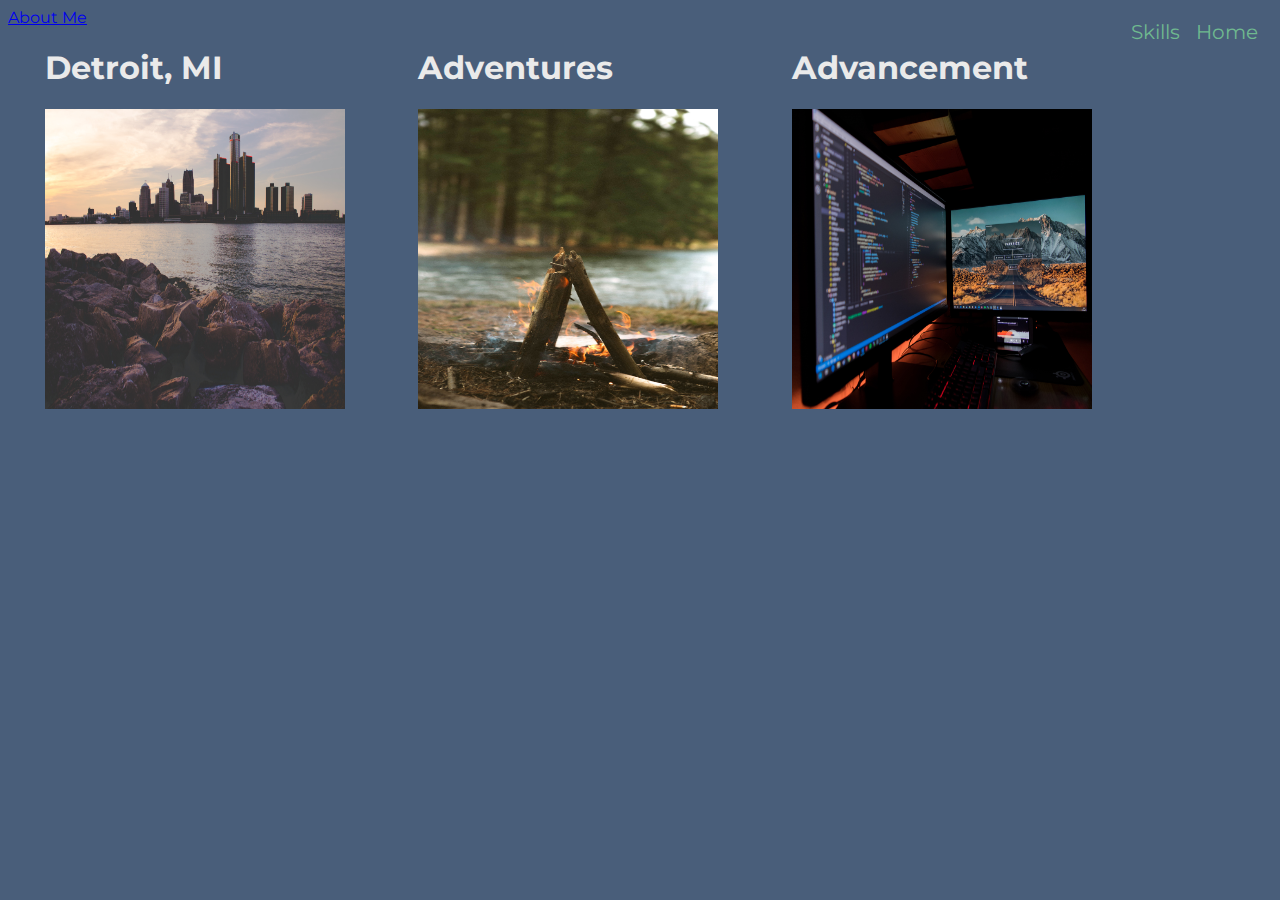
<file: about.html>
<html lang="en" ng-app="app">

<head>
    <meta charset="UTF-8">
    <meta name="viewport" content="width=device-width, initial-scale=1">
    <meta http-equiv="X-UA-Compatible" content="ie=edge">
    <link rel="stylesheet" type="text/css" media="screen" href="index.css" />
    <link rel="stylesheet" href="https://cdnjs.cloudflare.com/ajax/libs/font-awesome/4.7.0/css/font-awesome.min.css">
    <link href="https://fonts.googleapis.com/css?family=Montserrat" rel="stylesheet">
    <link rel="stylesheet" href="https://cdnjs.cloudflare.com/ajax/libs/font-awesome/4.7.0/css/font-awesome.min.css">
    <title>ACPortfolio</title>
</head>
<header>
    <a href ="index.html" class = "links">Home</a>
    <a href ="about.html" class = "currentlinks">About Me</a>
    <a href ="project.html"class = "links">Skills</a>
    </header>  
<div class = "aboutWrapper">
    <div class = "spacing">
<h1>Detroit, MI</h1>
<img src = "images/detroit.jpg" width ="300px" height="300px">
</div>
<div class = "spacing">
<h1>Adventures</h1>
<img src = "images/outdoors.jpg" width ="300px" height="300px">
</div>
<div class = "spacing">
<h1>Advancement</h1>
<img src = "images/learning.jpg" width ="300px" height="300px">
</div>
</div>
</html>
</file>
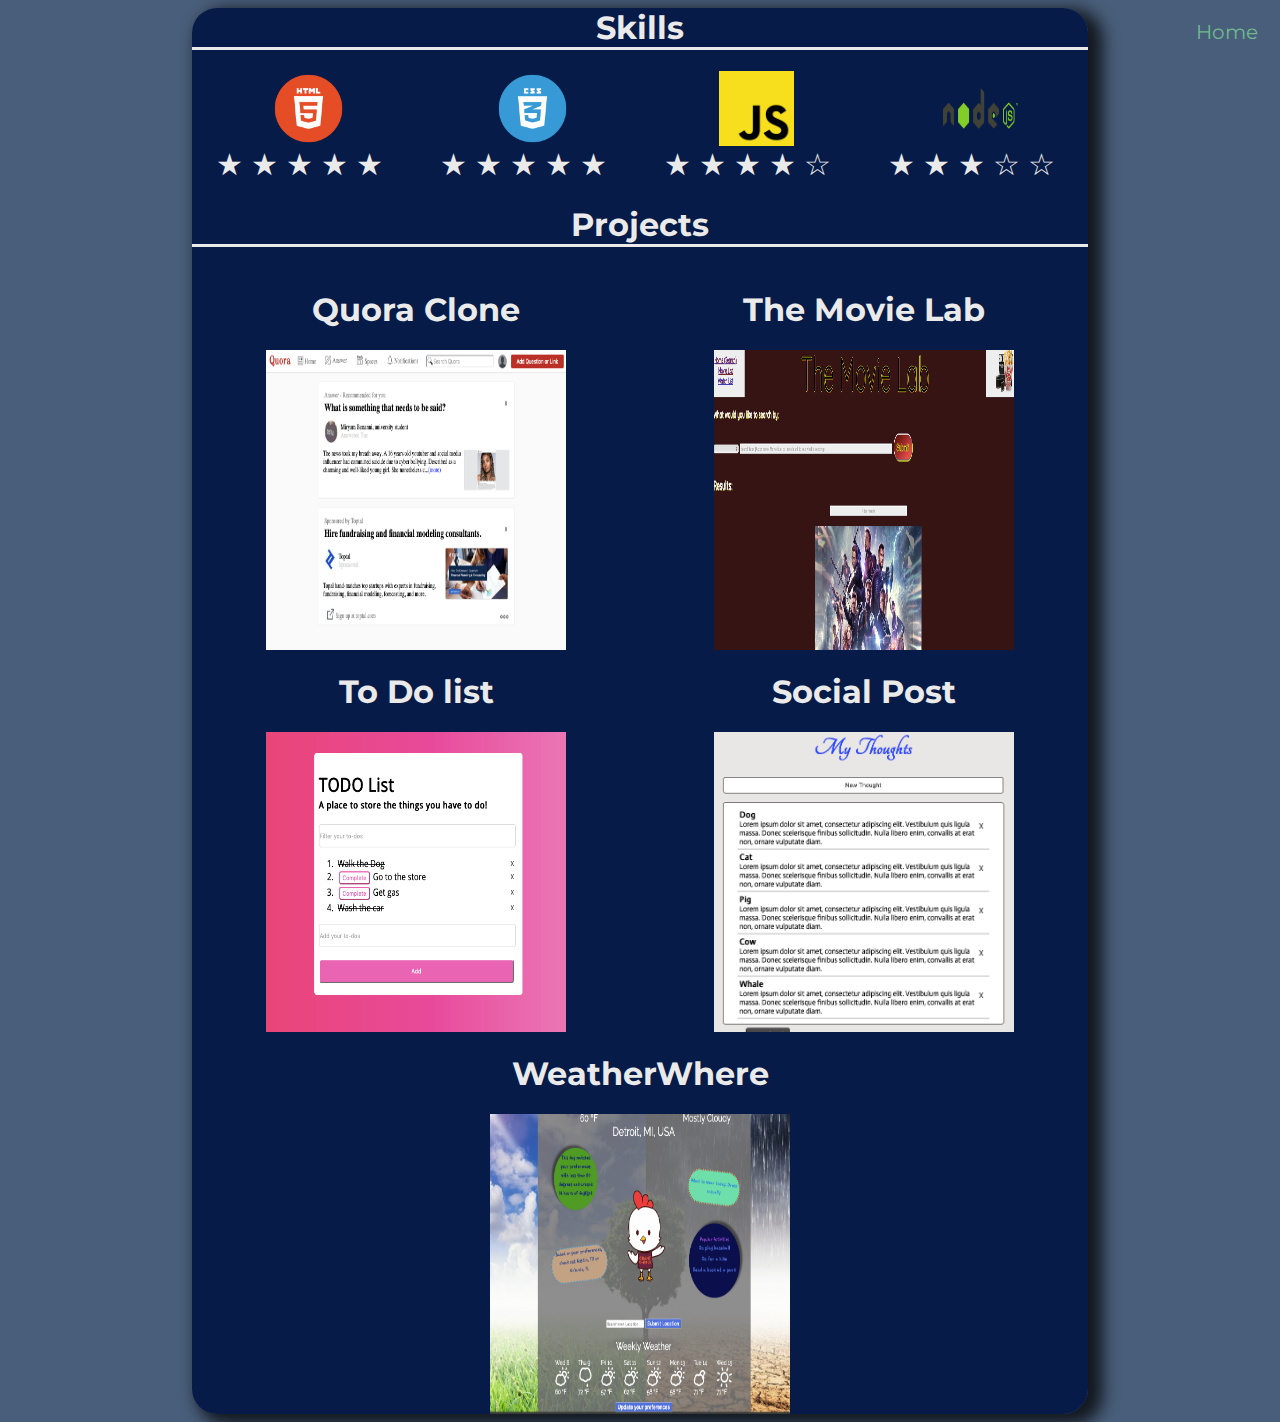
<file: project.html>
<html lang="en" ng-app="app">

<head>
    <meta charset="UTF-8">
    <meta name="viewport" content="width=device-width, initial-scale=1">
    <meta http-equiv="X-UA-Compatible" content="ie=edge">
    <link rel="stylesheet" type="text/css" media="screen" href="index.css" />
    <link rel="stylesheet" href="https://cdnjs.cloudflare.com/ajax/libs/font-awesome/4.7.0/css/font-awesome.min.css">
    <link href="https://fonts.googleapis.com/css?family=Montserrat" rel="stylesheet">
    <link rel="stylesheet" href="https://cdnjs.cloudflare.com/ajax/libs/font-awesome/4.7.0/css/font-awesome.min.css">
    <title>ACPortfolio</title>
</head>
<a href ="index.html" class = "links">Home</a>
<div class = "skillsWrapper">
    <h1 class = "center">Skills</h1>
    <div class ="starwrapper"> 
        <div>
      <img src ="images/html.png"><div class ="starsize">	&#9733; 	&#9733; 	&#9733; 	&#9733;	&#9733; </div>
        </div>
            <div>
      <img src ="images/css.png"><div class ="starsize">	&#9733; 	&#9733; 	&#9733; 	&#9733;	&#9733; </div>
            </div>
               <div>
      <img src ="images/js.png"><div class ="starsize">	&#9733; 	&#9733; 	&#9733; 	&#9733;	&#9734; </div>
              </div>
                    <div>
      <img src ="images/node.png"><div class ="starsize">	&#9733; 	&#9733; 	&#9733; 	&#9734;	&#9734; </div>
                    </div>

      </div>
      <h1 class = "center">Projects</h1>
      <div class ="projectwrap">
      <div class = "skillsspacing">
          <h1>Quora Clone</h1>
          <img src = "images/Quora.png" width ="300px" height="300px">
          </div>
    
      <div class = "skillsspacing">
    <h1>The Movie Lab</h1>
    <img src = "images/movielab.png" width ="300px" height="300px">
    </div>
    <div class = "skillsspacing">
        <h1>To Do list</h1>
        <img src = "images/todo.png" width ="300px" height="300px">
        </div>
        <div class = "skillsspacing">
            <h1>Social Post</h1>
            <img src = "images/social.png" width ="300px" height="300px">
            </div>
    <div class = "skillsspacing">
    <h1>WeatherWhere</h1>
    <img src = "images/weather.png" width ="300px" height="300px">
    </div>
    </div>
    </div>
    </html>
</file>
<file: index.css>
html{
    color:#eaeaea;
    background-color:rgba(55, 78, 109, 0.91);
    font-family: 'Montserrat', sans-serif;
  
}

.links{
    color:#6FB98F;
    text-decoration: none;
    padding: 2px;
    margin-top: 10px;
    margin-right: 12px;
    margin-left: 0px;
    float: right;
    font-size: 20px;
}

.skills:hover{
    color: lightgray;

}
.sociallinks{
    color:#6FB98F;
    text-decoration: none;
    margin-left: 7px;
    margin-top: 10px;
    font-size: 28px;
    float: left;
}
.box{
    background: rgba(3, 24, 69, 0.96);
    text-align: center;
    width: 70vw;
    height: 45vh;
    margin-left: auto;
    margin-right: auto;
    
    box-shadow: 10px 6px 16px 5px rgba(0,0,0,0.75);
    border-radius: 25px;
}

.centerlogo{
    margin-top: 30px;
}
.name{
    margin-top: 30px;
   
}

.aboutWrapper{
    
    display: flex;
    flex-direction:row;
   
}

.aboutpic{
    width: 300px; 
    height: 300px;
    border-radius: 25px;
}
.spacing{
    margin:auto;
}

.spacing h3{
    text-align: center;
}

.skillsWrapper{
    
    background-color:  rgba(3, 24, 69, 0.96);
    width: 70vw;
    margin-right: auto;
    margin-left: auto;
    box-shadow: 10px 6px 16px 5px rgba(0,0,0,0.75);
    border-radius: 25px;
}
.starwrapper{
    display: flex;
    justify-content: space-around;
}
.starwrapper img{
    padding-left: 55px;
    width: 75px;
    height: 75px;
}
.starwrapper div{
    justify-content: center;
}
.starsize{
    font-size: 30px;
    padding-right:10px;
}
.about{
    text-align: center;
}
.projectwrap{
    display: flex;
    flex-wrap: wrap;
    justify-content: space-around;
}
.skillsspacing h1 {
    text-align: center;
}
.center{
    text-align: center;
    border-bottom: 3px solid #eaeaea;
}
</file>
